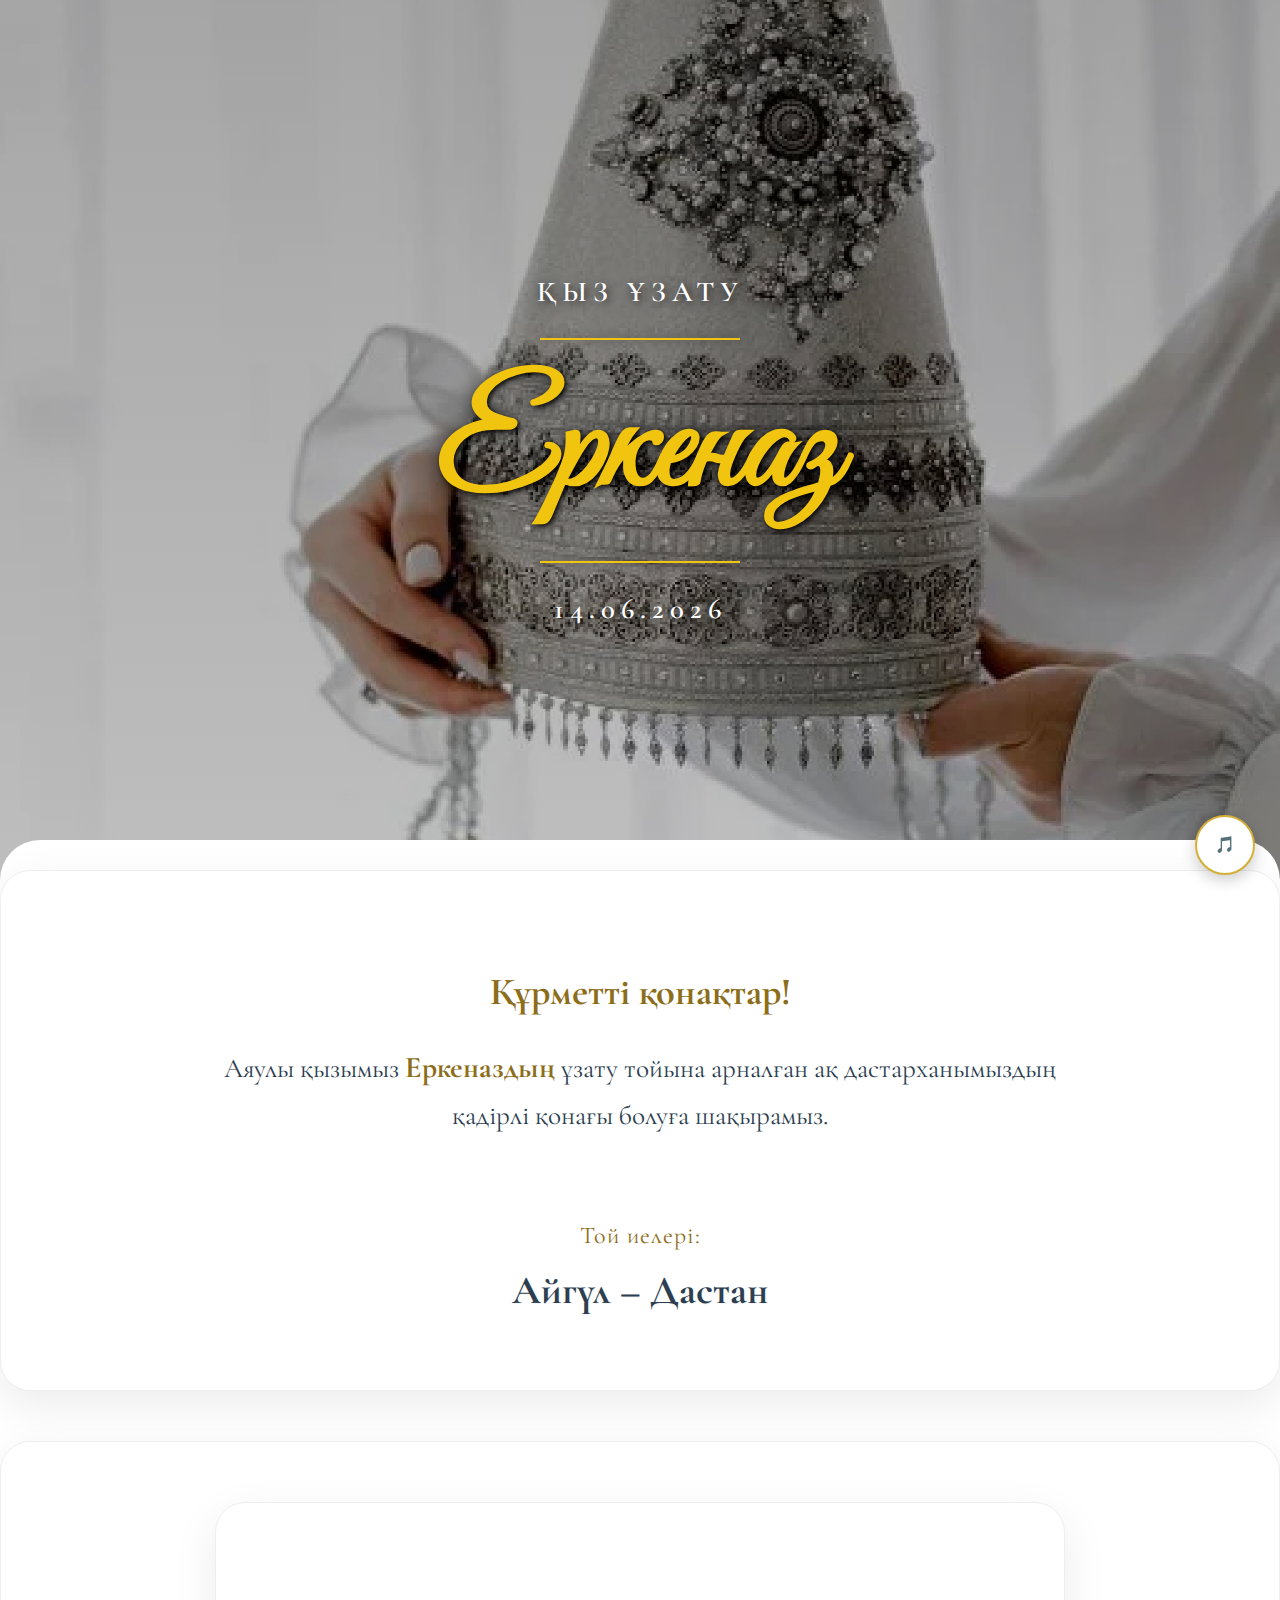
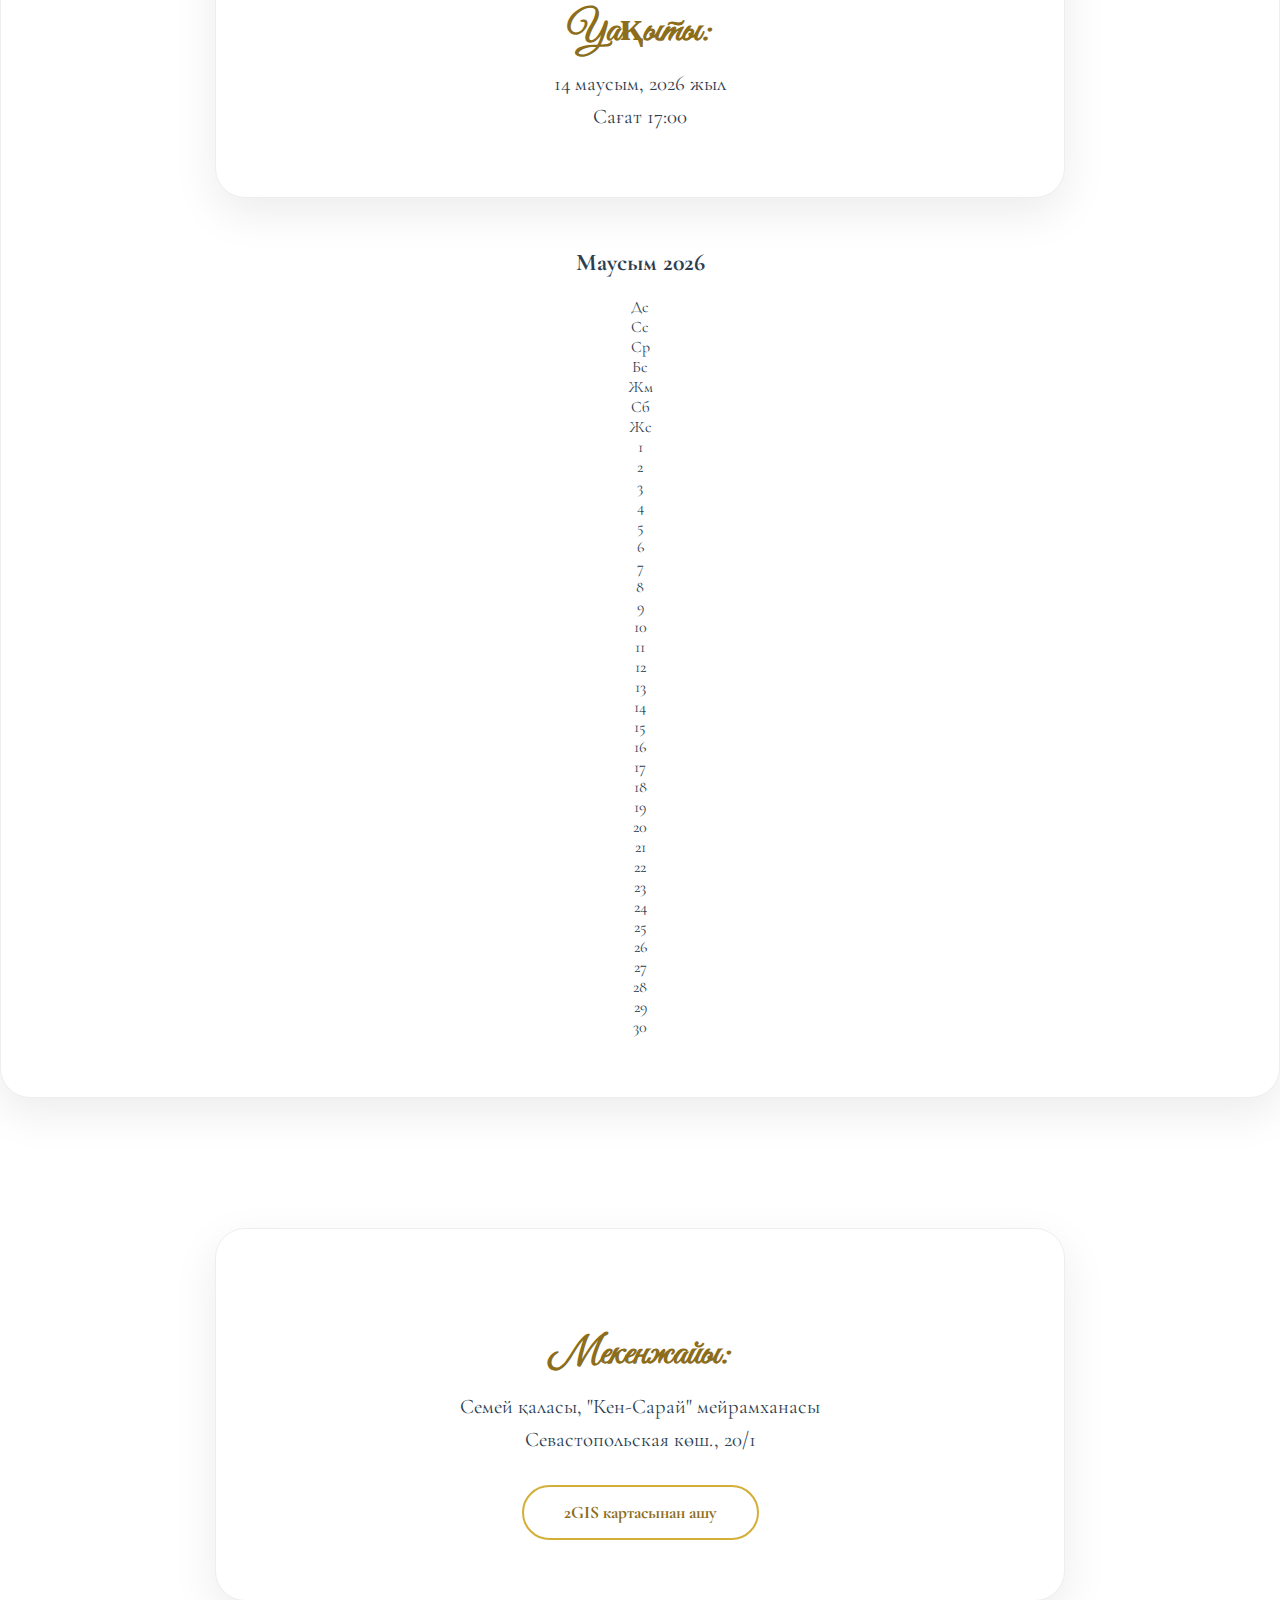
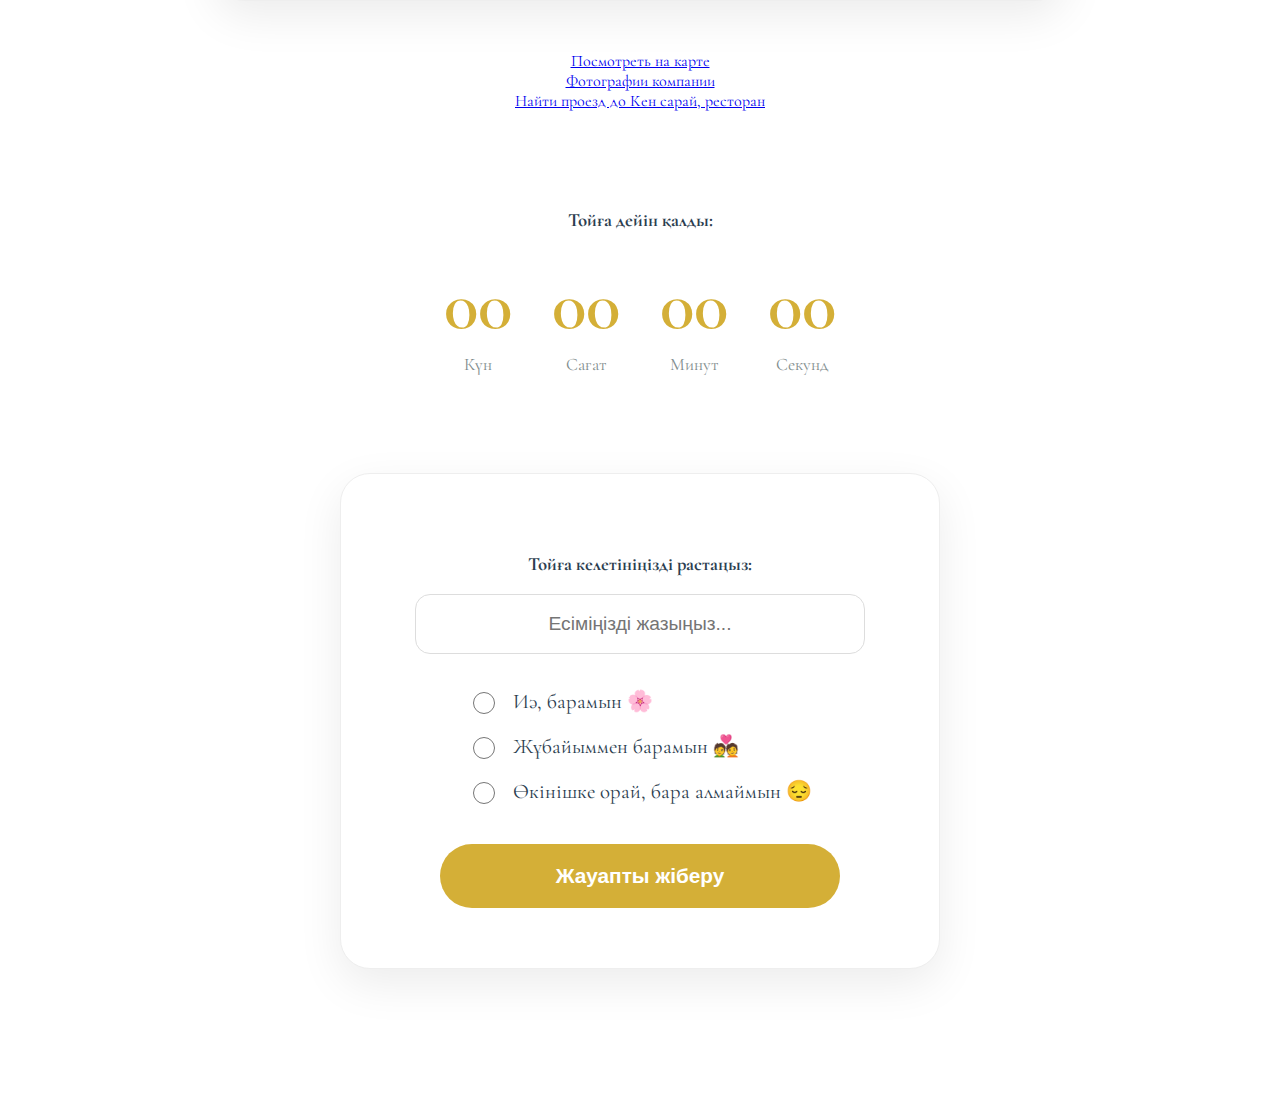
<file: index.html>
<!DOCTYPE html>
<html lang="kk">
<head>
    <meta charset="UTF-8">
    <meta name="viewport" content="width=device-width, initial-scale=1.0">
    <title>Еркеназдың Ұзату тойы</title>
    <link rel="stylesheet" href="style_uzatu.css">
</head>
<body>

    <header class="hero-section">
        <div class="hero-overlay">
            <div class="hero-content">
                <p class="pre-title">Қыз Ұзату</p>
                <div class="ornament-top"></div> <h1 class="bride-name">Еркеназ</h1>
                <div class="ornament-bottom"></div>
                <p class="event-date-top">14.06.2026</p>
            </div>
        </div>
    </header>

    <div class="main-content-wrapper">
        <section class="invitation-text section-padding">
            <div class="container">
                <p class="greeting">Құрметті қонақтар!</p>
                <p class="main-para">
                    Аяулы қызымыз <strong>Еркеназдың</strong> ұзату тойына арналған ақ дастарханымыздың қадірлі қонағы болуға шақырамыз.
                </p>
                <div class="hosts">
                    <p>Той иелері:</p>
                    <p><strong> Айгүл – Дастан</strong></p>
                </div>
            </div>
        </section>

        <section class="timer-section section-padding">
            <div class="container">
                    <div class="info-card">
                        <h3>Уақыты:</h3>
                        <p>14 маусым, 2026 жыл</p>
                        <p>Сағат 17:00</p>
                    </div>
                        <section class="calendar-section">
                            <div class="calendar-container">
                                <h2 class="calendar-title">Маусым 2026</h2>
                                <div class="calendar-grid">
                                    <div class="day-name">Дс</div>
                                    <div class="day-name">Сс</div>
                                    <div class="day-name">Ср</div>
                                    <div class="day-name">Бс</div>
                                    <div class="day-name">Жм</div>
                                    <div class="day-name">Сб</div>
                                    <div class="day-name">Жс</div>

                                    <div class="calendar-day">1</div>
                                    <div class="calendar-day">2</div>
                                    <div class="calendar-day">3</div>
                                    <div class="calendar-day">4</div>
                                    <div class="calendar-day">5</div>
                                    <div class="calendar-day">6</div>
                                    <div class="calendar-day">7</div>
                                    <div class="calendar-day">8</div>
                                    <div class="calendar-day">9</div>
                                    <div class="calendar-day">10</div>
                                    <div class="calendar-day">11</div>
                                    <div class="calendar-day">12</div>
                                    <div class="calendar-day">13</div>
                                    <div class="calendar-day wedding-day">14</div>
                                    <div class="calendar-day">15</div>
                                    <div class="calendar-day">16</div>
                                    <div class="calendar-day">17</div>
                                    <div class="calendar-day">18</div>
                                    <div class="calendar-day">19</div>
                                    <div class="calendar-day">20</div>
                                    <div class="calendar-day">21</div>
                                    <div class="calendar-day">22</div>
                                    <div class="calendar-day">23</div>
                                    <div class="calendar-day">24</div>
                                    <div class="calendar-day">25</div>
                                    <div class="calendar-day">26</div>
                                    <div class="calendar-day">27</div>
                                    <div class="calendar-day">28</div>
                                    <div class="calendar-day">29</div>
                                    <div class="calendar-day">30</div>
                                </div>
                            </div>
                        </section>
            </div>
        </section>

        <section class="info-section section-padding">
            <div class="container">
                    <div class="info-card">
                        <h3>Мекенжайы:</h3>
                        <p>Семей қаласы, "Кен-Сарай" мейрамханасы</p>
                        <p>Севастопольская көш., 20/1</p>
                        <a href="https://go.2gis.com/Xpyia" target="_blank" class="map-button">2GIS картасынан ашу</a>
                    </div>
                     <div id="dg-widget-container" class="sitecontainer">
                            <a class="dg-widget-link" href="http://2gis.kz/semey/firm/70000001052354041/center/80.26675701141359,50.43232003285974/zoom/16?utm_medium=widget-source&utm_campaign=firmsonmap&utm_source=bigMap">Посмотреть на карте </a><div class="dg-widget-link"><a href="http://2gis.kz/semey/firm/70000001052354041/photos/70000001052354041/center/80.26675701141359,50.43232003285974/zoom/17?utm_medium=widget-source&utm_campaign=firmsonmap&utm_source=photos">Фотографии компании</a></div><div class="dg-widget-link"><a href="http://2gis.kz/semey/center/80.266823,50.430441/zoom/16/routeTab/rsType/bus/to/80.266823,50.430441╎Кен сарай, ресторан?utm_medium=widget-source&utm_campaign=firmsonmap&utm_source=route">Найти проезд до Кен сарай, ресторан</a></div><script charset="utf-8" src="https://widgets.2gis.com/js/DGWidgetLoader.js"></script><script charset="utf-8">new DGWidgetLoader({"width":500,"height":400,"borderColor":"#a3a3a3","pos":{"lat":50.43232003285974,"lon":80.26675701141359,"zoom":16},"opt":{"city":"semey"},"org":[{"id":"70000001052354041"}]});</script><noscript style="color:#c00;font-size:16px;font-weight:bold;">Виджет карты использует JavaScript. Включите его в настройках вашего браузера.</noscript>
                    </div>
            </div>
        </section>


                <h3 class="section-subtitle">Тойға дейін қалды:</h3>
                <div id="countdown" class="timer-display">
                    <div class="time-block">
                        <span id="days">00</span>
                        <p>Күн</p>
                    </div>
                    <div class="time-block">
                        <span id="hours">00</span>
                        <p>Сағат</p>
                    </div>
                    <div class="time-block">
                        <span id="minutes">00</span>
                        <p>Минут</p>
                    </div>
                    <div class="time-block">
                        <span id="seconds">00</span>
                        <p>Секунд</p>
                    </div>
                </div>

        <section class="guest-form-section section-padding">
            <div class="container">
                <div class="guest-card">
                    <h3 class="section-subtitle">Тойға келетініңізді растаңыз:</h3>
                    <input type="text" id="guestName" placeholder="Есіміңізді жазыңыз..." class="name-input">
                    <div class="options">
                        <label class="radio-label"><input type="radio" name="zhauap" value="Иә, барамын"> <span>Иә, барамын 🌸</span></label>
                        <label class="radio-label"><input type="radio" name="zhauap" value="Жұбайыммен барамын"> <span>Жұбайыммен барамын 💑</span></label>
                        <label class="radio-label"><input type="radio" name="zhauap" value="Өкінішке орай, бара алмаймын"> <span>Өкінішке орай, бара алмаймын 😔</span></label>
                    </div>
                    <button class="zayotrp">Жауапты жіберу</button>
                </div>
            </div>
        </section>
    </div>

    <div class="music-player" id="musicBtn">
        <div class="music-icon">🎵</div>
    </div>
    <audio id="bgMusic" loop src="uzatu_music.mp3"></audio>

    <script src="script_uzatu.js"></script>
</body>

</html>
</file>
<file: style_uzatu.css>
@import url('https://fonts.googleapis.com/css2?family=Cormorant+Garamond:wght@300;400;600&family=Great+Vibes&display=swap');

:root {
    --bg-color: #FFF9F5;
    --gold: #D4AF37;
    --gold-dark: #8c6d1a;
    --text-dark: #2c3e50; /* Контраст үшін сәл қоюлатылды */
    --white: #ffffff;
}

* {
    box-sizing: border-box;
    -webkit-font-smoothing: antialiased;
}

/* 1. НЕГІЗГІ ФОН */
body {
    margin: 0;
    padding: 0;
    min-height: 100vh;
    background-color: var(--bg-color);
    background-image: linear-gradient(rgba(0, 0, 0, 0.35), rgba(0, 0, 0, 0.25)), 
                      url('41.png'); 
    background-attachment: fixed;
    background-size: cover;
    background-position: center;
    background-repeat: no-repeat;
    font-family: 'Cormorant Garamond', serif;
    color: var(--text-dark);
    text-align: center; /* БҮКІЛ МӘТІН ОРТАҒА */
}

/* 2. HERO SECTION (БАСТЫ БЕТ) */
.hero-section {
    height: 100vh;
    display: flex;
    flex-direction: column;
    align-items: center;
    justify-content: center;
    background: transparent !important;
    padding: 20px;
}

.pre-title, .event-date-top {
    color: #ffffff !important;
    text-shadow: 2px 2px 10px rgba(0, 0, 0, 0.8);
    font-weight: 600;
    letter-spacing: 6px;
    text-transform: uppercase;
    font-size: clamp(1.2rem, 4vw, 1.8rem); /* Үлкейтілді */
}

.bride-name {
    font-family: 'Great Vibes', cursive;
    font-size: clamp(5rem, 20vw, 9rem); /* Есім барынша ірі */
    color: #f1c40f !important;
    margin: 20px 0;
    text-shadow: 0px 0px 20px rgba(0, 0, 0, 0.6), 2px 2px 5px rgba(0, 0, 0, 0.9);
}

.ornament-top, .ornament-bottom {
    width: 200px;
    height: 2px;
    background: #f1c40f;
    box-shadow: 0px 0px 10px rgba(0,0,0,0.5);
    margin: 15px auto;
}

/* 3. НЕГІЗГІ МӘТІН БЛОКТАРЫ */
.main-content-wrapper {
    background: #ffffff;
    border-radius: 40px 40px 0 0;
    margin-top: -60px;
    position: relative;
    z-index: 10;
    padding-top: 30px;
}

.section-padding {
    padding: 80px 20px;
}

.container {
    max-width: 850px;
    margin: 0 auto;
}

.invitation-text, .timer-section, .info-card, .guest-card {
    background: #ffffff !important;
    border: 1px solid #eee;
    box-shadow: 0 15px 45px rgba(0, 0, 0, 0.08);
    padding: 60px 30px;
    margin-bottom: 50px;
    border-radius: 30px;
}

.greeting {
    font-size: clamp(1.8rem, 5vw, 2.4rem); /* Үлкейтілді */
    color: var(--gold-dark);
    margin-bottom: 25px;
    font-weight: 700;
}

.main-para {
    font-size: clamp(1.4rem, 4vw, 1.7rem); /* Мәтін үлкейтілді */
    line-height: 1.7;
    color: var(--text-dark);
}

.main-para strong {
    color: var(--gold-dark);
    font-size: 1.1em;
}

/* 4. ТАЙМЕР */
.timer-display {
    display: flex;
    justify-content: center;
    gap: clamp(15px, 5vw, 40px);
    margin-top: 30px;
}

.time-block span {
    font-size: clamp(3rem, 10vw, 4.5rem);
    font-weight: 600;
    color: var(--gold);
    display: block;
}

.time-block p {
    font-size: 1.1rem;
    color: #7f8c8d;
    margin-top: 5px;
}

/* 5. КАРТАЛАР */
.info-grid {
    display: grid;
    grid-template-columns: repeat(auto-fit, minmax(300px, 1fr));
    gap: 25px;
}

.info-card h3 {
    font-family: 'Great Vibes', cursive;
    font-size: 2.5rem;
    color: var(--gold-dark);
    margin-bottom: 15px;
}

.info-card p {
    font-size: 1.3rem;
    margin: 8px 0;
}

.map-button {
    display: inline-block;
    margin-top: 25px;
    padding: 15px 40px;
    border: 2px solid var(--gold);
    border-radius: 35px;
    text-decoration: none;
    color: var(--gold-dark);
    font-weight: 700;
    font-size: 1.1rem;
    transition: 0.3s;
}

.map-button:hover {
    background: var(--gold);
    color: white;
}

/* ТОЙ ИЕЛЕРІ БӨЛІМІН ҮЛКЕЙТУ ЖӘНЕ ҚАЛЫҢДАТУ */
.hosts {
    border-top: 2px solid var(--accent-pink); /* Сызықты сәл қалыңдаттық */
    padding-top: 30px;
    margin-top: 20px;
}

.hosts p:first-child {
    font-size: 1.5rem; /* "Той иелері:" деген жазуды үлкейттік */
    color: var(--gold-dark);
    margin-bottom: 10px;
    letter-spacing: 1px;
}

.hosts p strong {
    font-size: clamp(1.8rem, 6vw, 2.5rem); /* Есімдерді барынша ірі қылдық */
    color: var(--text-dark);
    font-weight: 800 !important; /* Ең қалың шрифт */
    display: block;
    line-height: 1.2;
    margin-top: 10px;
    text-shadow: 1px 1px 1px rgba(0,0,0,0.05); /* Мәтін анық көрінуі үшін */
}

/* 6. ЖАУАП БЕРУ ФОРМАСЫ */
.guest-card {
    max-width: 600px;
    margin-left: auto;
    margin-right: auto;
}

.name-input {
    width: 100%;
    max-width: 450px;
    padding: 18px;
    border: 1px solid #ddd;
    border-radius: 15px;
    font-size: 1.2rem;
    margin-bottom: 35px;
    text-align: center; /* Инпут ішіндегі жазу ортаға */
}

.options {
    display: inline-flex;
    flex-direction: column;
    align-items: flex-start; /* Радио батырмалардың өздері солға тегістелген, бірақ блок ортада */
    gap: 20px;
    margin-bottom: 40px;
}

.radio-label {
    display: flex;
    align-items: center;
    gap: 15px;
    font-size: 1.3rem;
    cursor: pointer;
}

.radio-label input[type="radio"] {
    width: 22px;
    height: 22px;
    accent-color: var(--gold);
}

.zayotrp {
    background: var(--gold);
    color: white;
    border: none;
    padding: 20px 80px;
    border-radius: 45px;
    font-size: 1.3rem;
    font-weight: 700;
    cursor: pointer;
    transition: 0.3s;
    width: 100%;
    max-width: 400px;
}

/* 7. МОБИЛЬДІ НҰСҚА (ТҮЗЕТУЛЕР) */
@media (max-width: 768px) {
    body {
        background-attachment: scroll !important;
        background-size: 100% auto !important;
        background-position: top center !important;
    }

    .hero-section {
        height: 85vh;
    }

    .main-content-wrapper {
        margin-top: -80px;
        border-radius: 30px 30px 0 0;
    }

    .section-padding {
        padding: 50px 15px;
    }

    .invitation-text, .timer-section, .info-card, .guest-card {
        padding: 40px 20px;
    }

    .time-block span {
        font-size: 3rem;
    }
}

/* 8. МУЗЫКА */
.music-player {
    position: fixed;
    bottom: 25px;
    right: 25px;
    width: 60px;
    height: 60px;
    background: white;
    border: 2px solid var(--gold);
    border-radius: 50%;
    display: flex;
    align-items: center;
    justify-content: center;
    z-index: 1000;
    box-shadow: 0 5px 15px rgba(0,0,0,0.2);

}
</file>
